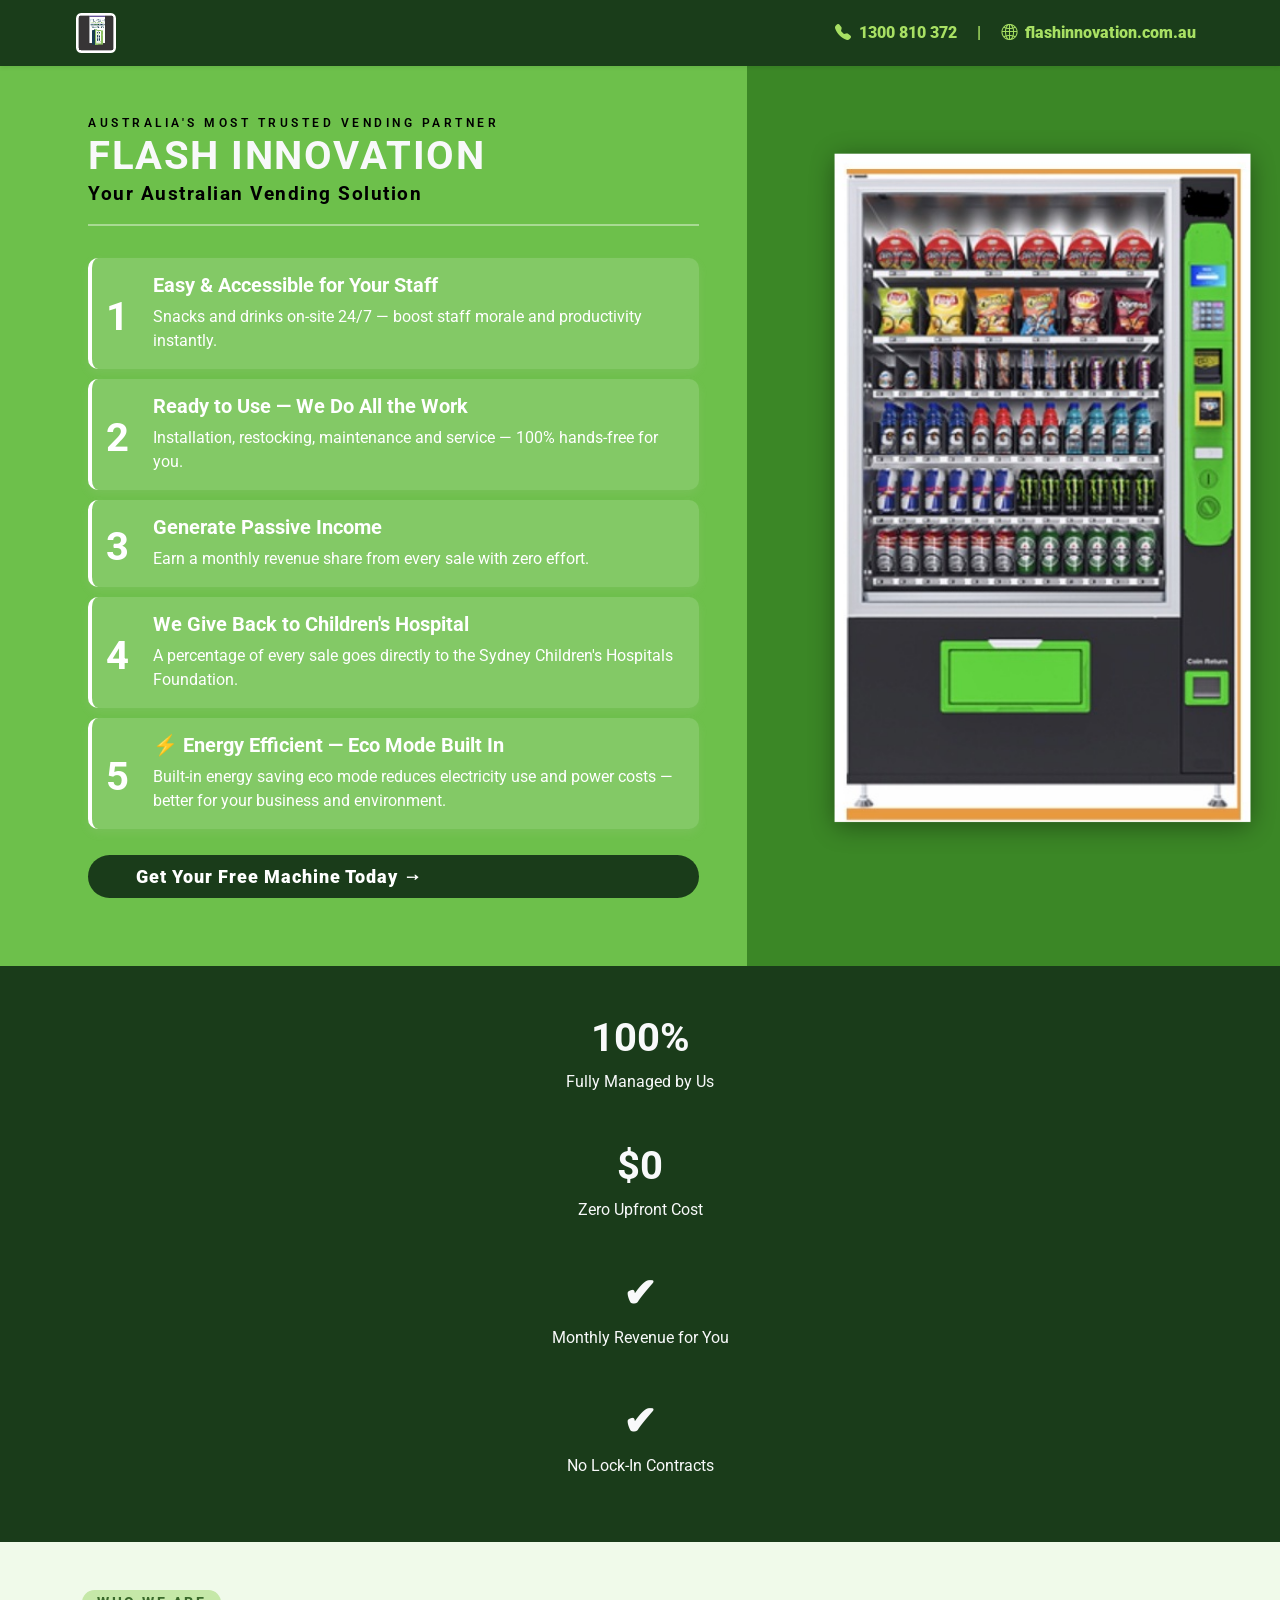
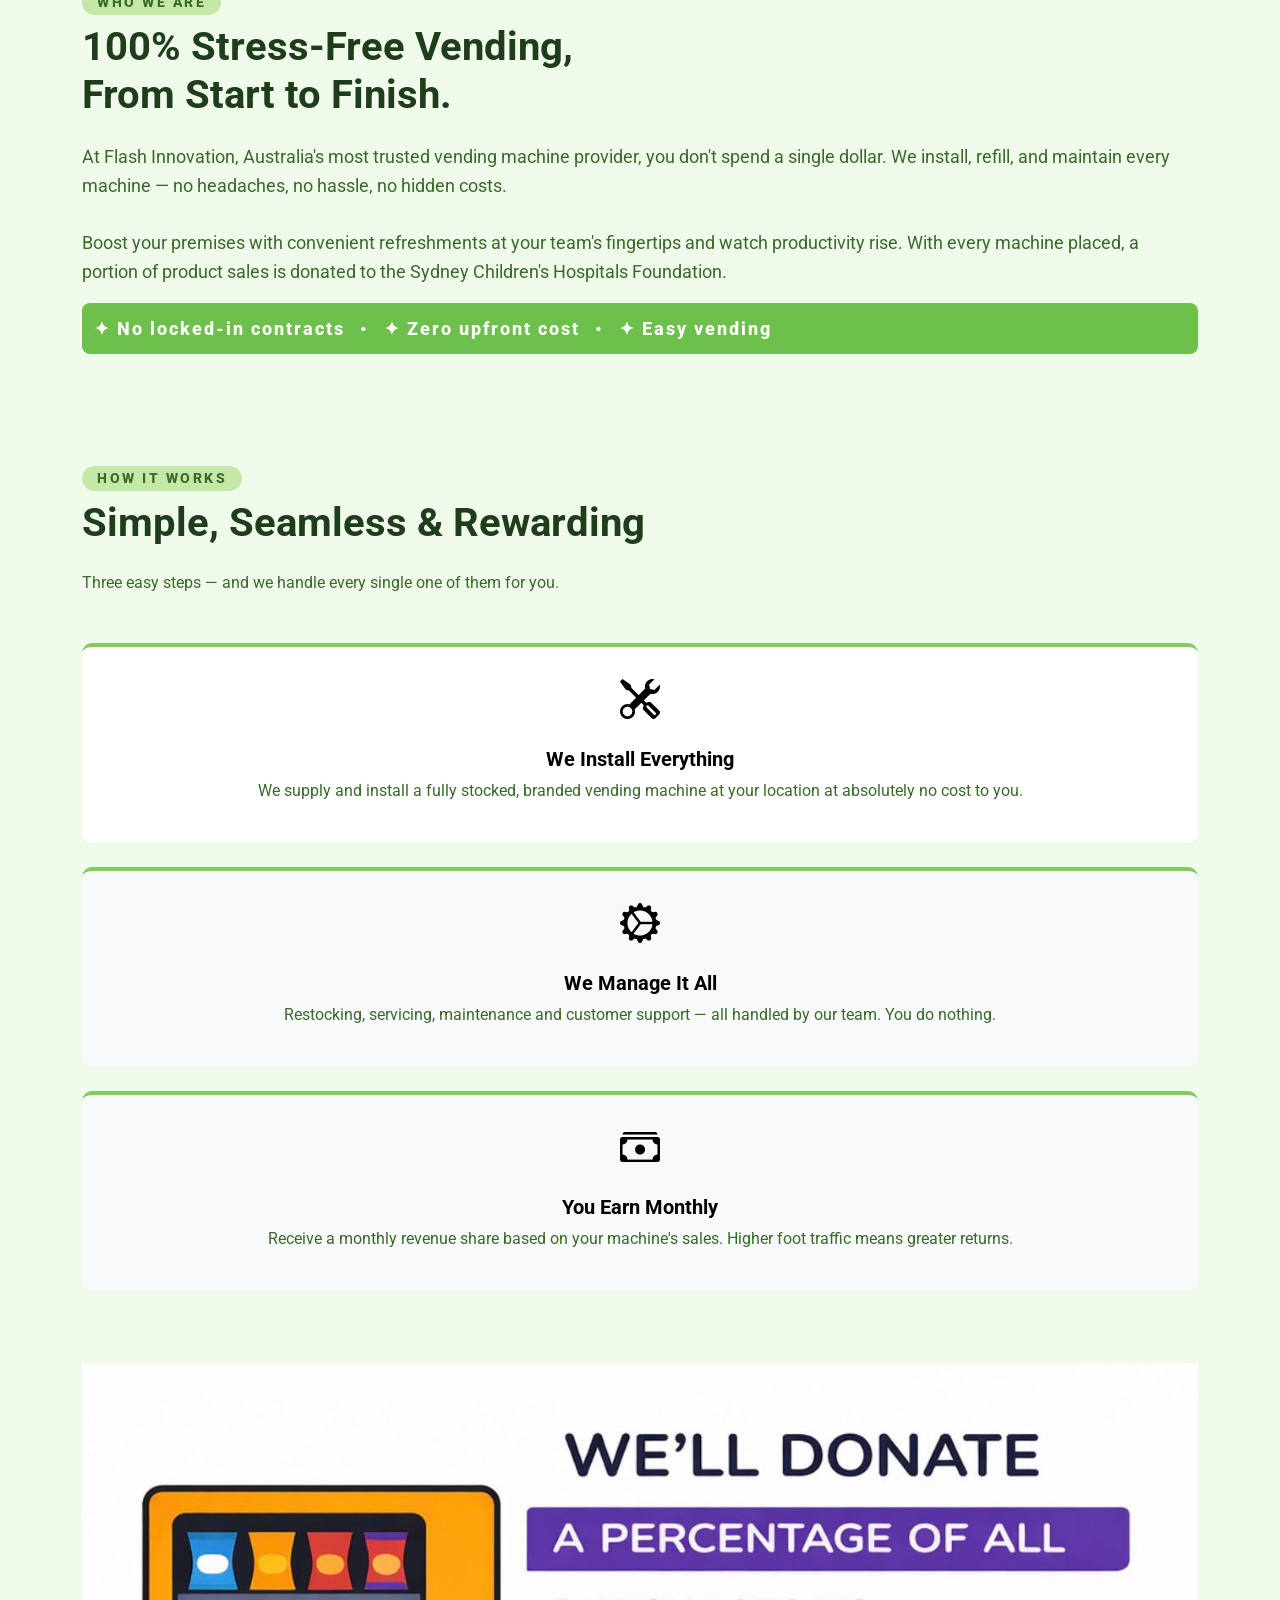
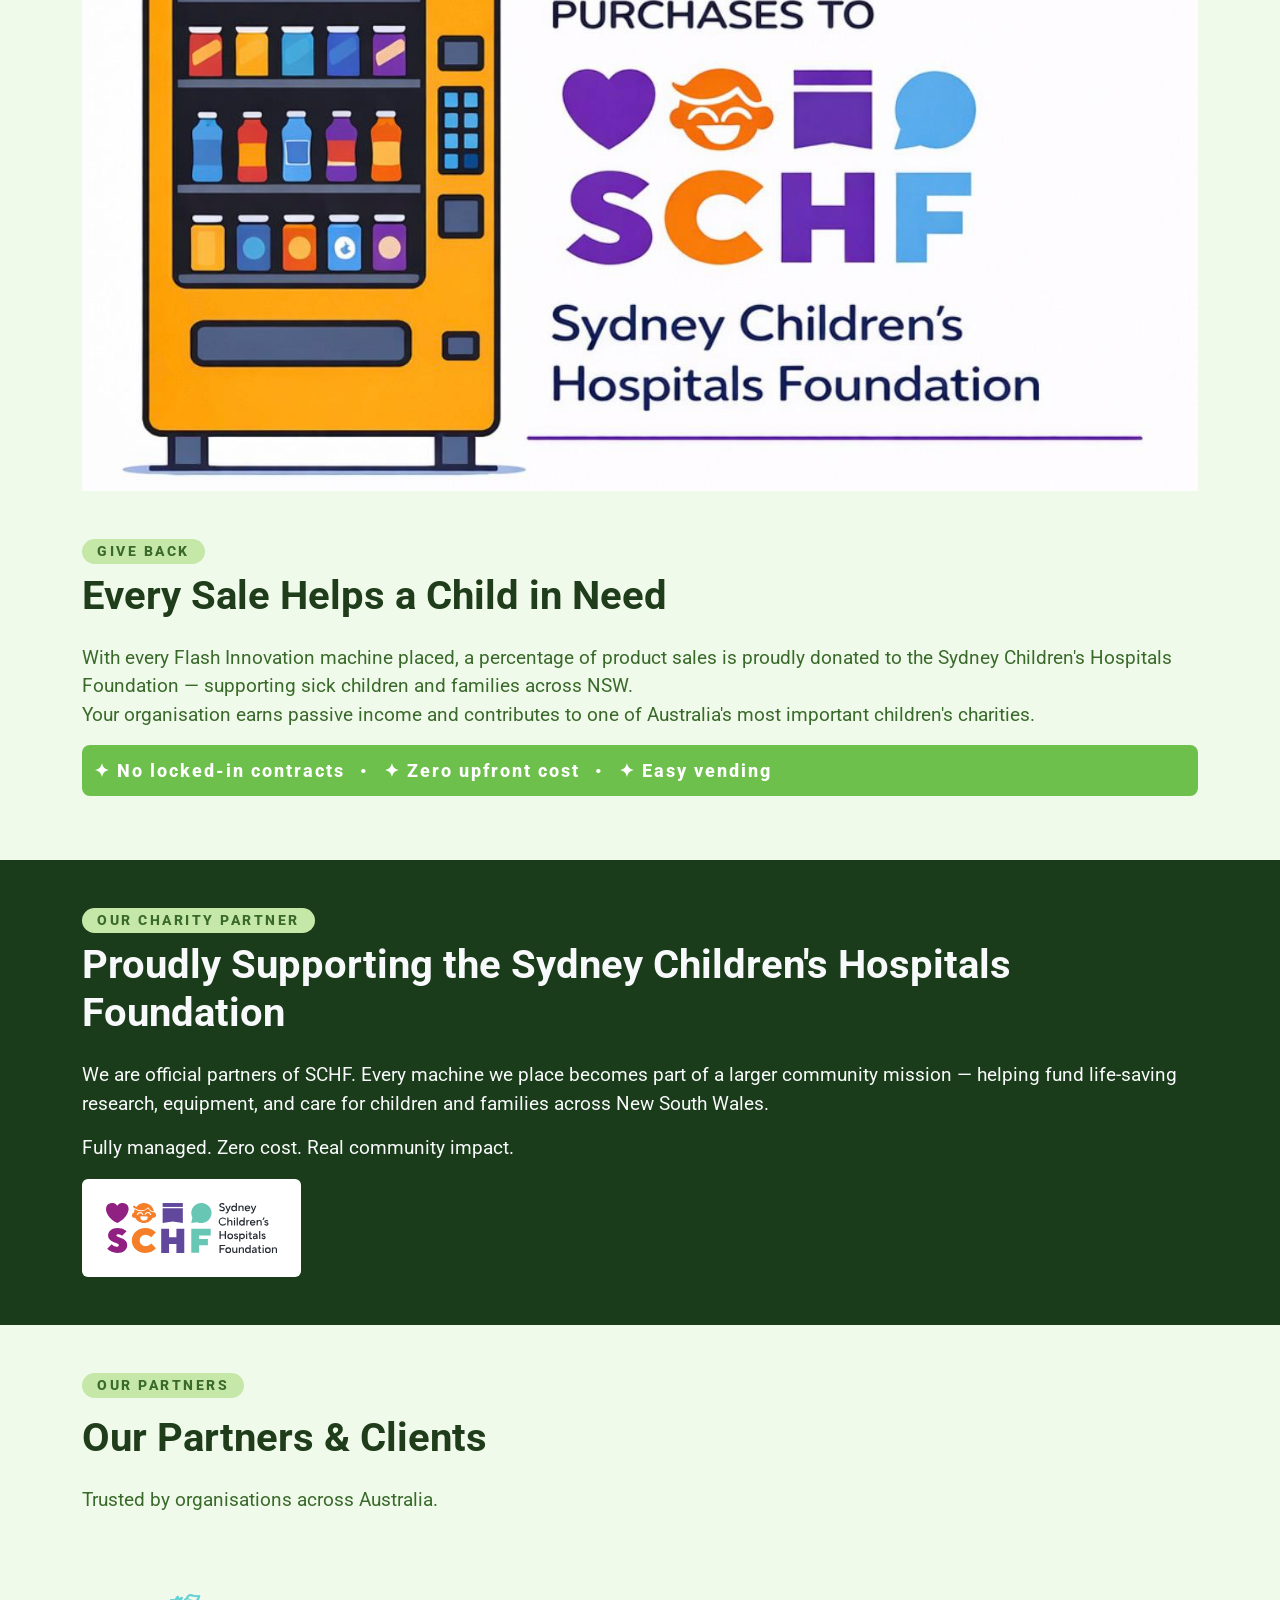
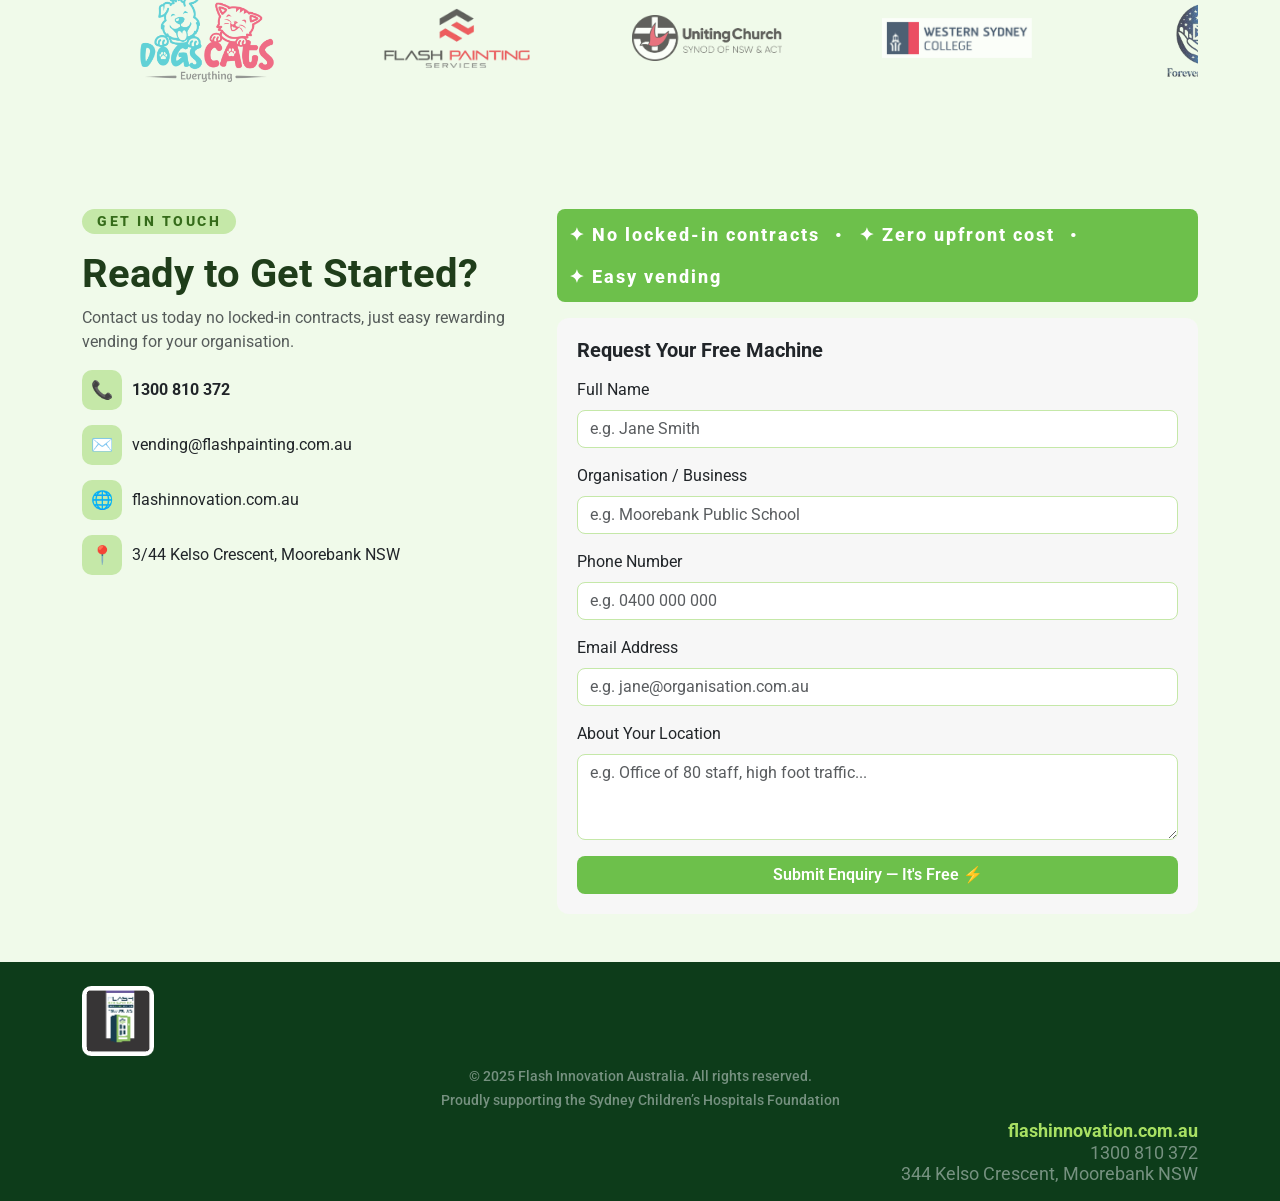
<file: index.html>
<!DOCTYPE html>
<html lang="en">
<head>
  <meta charset="UTF-8">
  <meta name="viewport" content="width=device-width, initial-scale=1.0">
  <title>Flash Innovation</title>
  <!-- Bootstrap 5 CSS -->
  <link href="https://cdn.jsdelivr.net/npm/bootstrap@5.3.0/dist/css/bootstrap.min.css" rel="stylesheet">
  <link href="https://cdn.jsdelivr.net/npm/bootstrap-icons@1.10.5/font/bootstrap-icons.css" rel="stylesheet">
  <link rel="stylesheet" href="style.css">
  <link rel="preconnect" href="https://fonts.googleapis.com">
  <link rel="icon" type="image/png" href="image33.png">
<link rel="preconnect" href="https://fonts.gstatic.com" crossorigin>
<link href="https://fonts.googleapis.com/css2?family=Montserrat+Alternates:ital,wght@0,100;0,200;0,300;0,400;0,500;0,600;0,700;0,800;0,900;1,100;1,200;1,300;1,400;1,500;1,600;1,700;1,800;1,900&family=Montserrat:ital,wght@0,100..900;1,100..900&family=Ramabhadra&family=Roboto:ital,wght@0,100..900;1,100..900&display=swap" rel="stylesheet">
</head>
<body>

  <!-- Navbar -->
  <nav class="navbar navbar-expand-lg navbar-dark  px-3  shadow-sm " style="background-color: #1a3d1a; ">
    <div class="container-fluid mx-5">
      <a class="navbar-brand d-flex align-items-center" href="#">
        <img src="image33.png" alt="Logo" width="40" height="40" class="me-2">
      </a>
      <button class="navbar-toggler" type="button" data-bs-toggle="collapse" data-bs-target="#navbarNav">
        <span class="navbar-toggler-icon"></span>
      </button>
     <div class="collapse navbar-collapse justify-content-end" id="navbarNav">
      <ul class="navbar-nav align-items-center">
        
        <!-- Phone -->
        <li class="nav-item me-1">
          <a class="nav-link d-flex align-items-center" href="tel:1300810372" style="color: #A8E063; font-weight: 1000;">
            <i class="bi bi-telephone-fill me-2"></i> 1300 810 372
          </a>
        </li>

         <li class="nav-item me-1">
           <a class="nav-link d-flex align-items-center"style="color: #A8E063; font-weight: 1000;">
             |
          </a>
        </li>


        <!-- Website / Email -->
        <li class="nav-item">
          <a class="nav-link d-flex align-items-center" href="https://flashinnovation.com.au" target="_blank" style="color: #A8E063; font-weight: 1000;">
            <i class="bi bi-globe2 me-2"></i> flashinnovation.com.au
          </a>
        </li>

      </ul>
    </div>
    </div>
  </nav>

  <!-- Hero Section -->
   <section class="hero-section text-lg-start py-0">
  <div class="container-fluid p-0">
    <div class="row align-items-center g-0">
      
      <!-- LEFT SIDE (GREEN) -->
      <div class="col-lg-7 mb-2 mb-lg-0 left-side">
        <div class="p-5">
          <p class="mb-0 text-black" style="font-size: 12px; font-weight: 600; letter-spacing: 3.5px;">AUSTRALIA'S MOST TRUSTED VENDING PARTNER</p>
          <h1 class="title text-light mb-0"style="font-size: 2.5rem; letter-spacing: 1.5px;" >FLASH INNOVATION</h1>
          <p class="mb-2 text-black fw-bold" style="font-size: 19px; font-weight: 1000; letter-spacing: 1.5px;">Your Australian Vending Solution</p>
          
          <hr class="pb-3" style="border: none; border-top: 2px solid #fff; width: 100%; margin: 15px 0; opacity: 0.4;">

          <!-- your cards stay same -->
               <div class="features mt-3">
            <div class="card">
              <div class="row align-items-center">
                <div class="col-1 text-end">
                  <h1 class="fs-1">1</h1>
                </div>
                <div class="align-left col-11">
                  <h5><b>Easy & Accessible for Your Staff</b></h5>
                  <p style="font-size: 16px; color: #fff;">Snacks and drinks on-site 24/7 — boost staff morale and productivity instantly.</p>
                </div>
              </div>              
            </div>

            <div class="card">
              <div class="row align-items-center">
                 <div class="col-1 text-end">
                  <h1 class="fs-1">2</h1>
                </div>
                <div class="col-11">
                  <h5><b>Ready to Use — We Do All the Work</b></h5>
                   <p style="font-size: 16px; color: #fff;">Installation, restocking, maintenance and service — 100% hands-free for you.</p>
                </div>
              </div>              
            </div>

             <div class="card">
              <div class="row align-items-center">
                <div class="col-1 text-end">
                  <h1 class="fs-1">3</h1>
                </div>
                <div class="col-11">
                  <h5><b>Generate Passive Income</b></h5>
                   <p style="font-size: 16px; color: #fff;">Earn a monthly revenue share from every sale with zero effort.</p>
                </div>
              </div>              
            </div>

            <div class="card">
              <div class="row align-items-center">
                <div class="col-1 text-end">
                  <h1 class="fs-1">4</h1>
                </div>
                <div class="col-11">
                  <h5><b>We Give Back to Children's Hospital</b></h5>
                   <p style="font-size: 16px; color: #fff;">A percentage of every sale goes directly to the Sydney Children's Hospitals Foundation.</p>
                </div>
              </div>              
            </div>
            <div class="card">
              <div class="row align-items-center">
                <div class="col-1 text-end">
                  <h1 class="fs-1">5</h1>
                </div>
                <div class="col-11">
                  <h5><b>⚡ Energy Efficient — Eco Mode Built In</b></h5>
                   <p style="font-size: 16px; color: #fff;">Built-in energy saving eco mode reduces electricity use and power costs — better for your business and environment.</p>
                </div>
              </div>              
            </div>      
          </div>

          <a href="#" style="background-color: #1A3C1A; font-weight: 1000; font-size: 18px; letter-spacing: 1px;" class="btn btn-primary mt-3 px-5 py-2 w-100 text-start rounded-pill">
            Get Your Free Machine Today →
          </a>
        </div>
      </div>

      <!-- RIGHT SIDE (WHITE) -->
      <div class="col-lg-5 mb-2 mb-lg-0 right-side text-center">
       
          <div class="vending-image">
            <img src="image14.png" class="img-fluid"  style="width: 100%; height: auto;" alt="Vending Machine">
          </div>
      
      </div>

    </div>
  </div>
</section>



  <!-- Stats Section -->
  <section class="stats-section">
    <div class="container">
      <div class="row text-center justify-content-center">
        <!-- <div class="col-md-3 col-6 stat text"> -->
        <div class="col-12 stat">
          <h2 class="text-light">100%</h2>
          <p class="text-light">Fully Managed by Us</p>
        </div>
        <!-- <div class="col-md-3 col-6 stat"> -->
          <div class="col-12 stat">
          <h2 class="text-light">$0</h2>
          <p class="text-light">Zero Upfront Cost</p>
        </div>
        <!-- <div class="col-md-3 col-6 stat"> -->
          <div class="col-12 stat">
          <h2 class="text-light">✔</h2>
          <p class="text-light">Monthly Revenue for You</p>
        </div>
        <div class="col-12 stat">
        <!-- <div class="col-md-3 col-6 stat"> -->
          <h2 class="text-light">✔</h2>
          <p class="text-light">No Lock-In Contracts</p>
        </div>
      </div>
    </div>
  </section>

    <!-- End Section -->
    <!-- start Section -->

    <section>
        <div class="container py-5">
         <div class="badge-custom mb-2">
            <p style="margin: 0;">WHO WE ARE</p>
       
          </div>
            <h1 class="title mb-4">
              100% Stress-Free Vending,<br>  From Start to Finish.
            </h1>
            <p style="font-size: 18px; line-height: 1.6;">
              At Flash Innovation, Australia's most trusted vending machine provider, you don't spend a single dollar. We install, refill, and maintain
              every machine — no headaches, no hassle, no hidden costs. <br> <br>
              Boost your premises with convenient refreshments at your team's fingertips and watch productivity rise. With every machine placed, a
              portion of product sales is donated to the Sydney Children's Hospitals Foundation.
            </p>
         
            <div class="highlight-bar mb-3 text-bold" style="display: flex; gap: 15px; flex-wrap: wrap; align-items: center;">
              <span>✦ No locked-in contracts</span>
              <span>•</span>
              <span>✦ Zero upfront cost</span>
              <span>•</span>
              <span>✦ Easy vending</span>
            </div>
            
        </div>
    </section>

    <section class="rewarding">
      <div class="container py-5">
        
        <!-- Badge -->
        <div class="badge-custom mb-2">
          <p class="mb-0">HOW IT WORKS</p>
        </div>

        <!-- Title -->
        <h1 class="title mb-4">Simple, Seamless & Rewarding</h1>
        <p class="mb-5">Three easy steps — and we handle every single one of them for you.</p>

        <div class="row justify-content-center">

          <!-- Step 1 -->
          <!-- <div class="col-md-4 mb-4"> -->
          <div class="col-12 mb-4">
            <div class="card h-100 text-center p-4" 
                style="background-color: #fff; color: #000; border: none; border-radius: 10px; border-top: #83c966 solid 4px;">
              <!-- Icon -->
              <i class="bi bi-tools fs-1 mb-3"></i>
              <h5 class="mb-2"><b>We Install Everything</b></h5>
              <p>We supply and install a fully stocked, branded vending machine at your location at absolutely no cost to you.</p>
            </div>           
          </div>

          <!-- Step 2 -->
          <!-- <div class="col-md-4 mb-4"> -->
               <div class="col-12 mb-4">
            <div class="card h-100 text-center p-4" 
                style="background-color: #f8f9fa; color: #000; border: none; border-radius: 10px; border-top: #83c966 solid 4px;">
              <i class="bi bi-gear-wide-connected fs-1 mb-3"></i>           
              <h5 class="mb-2"><b>We Manage It All</b></h5>
              <p>Restocking, servicing, maintenance and customer support — all handled by our team. You do nothing.</p>
            </div>           
          </div>

          <!-- Step 3 -->
          <!-- <div class="col-md-4 mb-4"> -->
               <div class="col-12 mb-4">
            <div class="card h-100 text-center p-4" 
                style="background-color: #f8f9fa; color: #000; border: none; border-radius: 10px; border-top: #83c966 solid 4px;">
              <i class="bi bi-cash-stack fs-1 mb-3"></i>
              <h5 class="mb-2"><b>You Earn Monthly</b></h5>
              <p>Receive a monthly revenue share based on your machine's sales. Higher foot traffic means greater returns.</p>
            </div>           
          </div>

        </div>
      </div>
    </section>
 

<section class="hero-image container py-0">
  <img src="discount.jpeg" alt="Discount Banner" class="img-fluid w-100" style="height: auto; object-fit: cover;">
</section>


        <!-- start Section -->

    <section>
        <div class="container py-5">
         <div class="badge-custom mb-2">
            <p style="margin: 0; ">GIVE BACK</p>
       
          </div>
            <h1 class="title mb-4">
              Every Sale Helps a Child in Need
            </h1>
            <p style="font-size: 19px;">
              With every Flash Innovation machine placed, a percentage of product sales is proudly donated to the Sydney Children's Hospitals
              Foundation — supporting sick children and families across NSW. <Br>
              Your organisation earns passive income and contributes to one of Australia's most important children's charities.
            </p>
         
         <div class="highlight-bar mb-3 text-bold" style="display: flex; gap: 15px; flex-wrap: wrap; align-items: center;">
          <span>✦ No locked-in contracts</span>
          <span>•</span>
          <span>✦ Zero upfront cost</span>
          <span>•</span>
          <span>✦ Easy vending</span>
        </div>

            
        </div>
    </section>

            <!-- start Section -->

    <section style="background-color: #1A3C1A;">
        <div class="container py-5">
         <div class="badge-custom mb-2">
            <p style="margin: 0;">OUR CHARITY PARTNER</p>
       
          </div>
            <h1 class="title mb-4 text-light">
             Proudly Supporting the Sydney Children's Hospitals Foundation
            </h1>
            <p class="text-light" style="font-size: 19px;">
           We are official partners of SCHF. Every machine we place becomes part of a larger community mission — helping fund life-saving research, equipment, and care for children and families across New South Wales.
            </p>
            <p class="text-light" style="font-size: 19px;">
              Fully managed. Zero cost. Real community impact.
            </p>
            <div>
               <img class="bg-white p-4 rounded" src="k25lb6zy58g0g.svg" alt="Sydney Children's Hospitals Foundation">
            </div>

           

            
        </div>
    </section>


        <!-- start Section -->

<section>
  <div class="container py-5">

    <div>
      <div class="badge-custom">
        <p style="margin: 0;">OUR PARTNERS</p>
      </div>
      <h1 class="title mt-3 mb-4">Our Partners & Clients</h1>
      <p style="font-size: 19px;">Trusted by organisations across Australia.</p>
    </div>
   

    <!-- Clients Slider -->
    <div class="client-slider mt-5">
      <div class="slide-track">

        <!-- Client 1 -->
        <div class="slide">
          <img src="Dogs-Cats-Everything-Logo.png" alt="">
        </div>

        <!-- Client 2 -->
        <div class="slide">
          <img src="images.png" alt="">
        </div>

        <!-- Client 3 -->
        <div class="slide">
          <img src="synod-logo.62e58ea5.png" alt="Client 3">
        </div>

        <!-- Client 4 -->
        <div class="slide">
          <img src="logo-(1).png" alt="Client 4">
        </div>

        <!-- Client 5 -->
        <div class="slide">
          <img src="foreverMessage_logo.png" alt="Client 5">
        </div>

        <!-- Repeat for smooth loop -->
        <div class="slide">
          <img src="Dogs-Cats-Everything-Logo.png" alt="Client 1">
        </div>
        <div class="slide">
          <img src="images.png" alt="Client 2">
        </div>
        <div class="slide">
          <img src="synod-logo.62e58ea5.png" alt="Client 3">
        </div>
        <div class="slide">
          <img src="logo-(1).png" alt="Client 4">
        </div>
        <div class="slide">
          <img src="foreverMessage_logo.png" alt="Client 5">
        </div>

      </div>
    </div>

  </div>
</section>

<section class="py-5">
  <div class="container">
    <div class="row g-4">

      <!-- LEFT SIDE -->
      <div class="col-lg-5">

        <span class="badge-custom">GET IN TOUCH</span>

        <h1 class="title mt-3">Ready to Get Started?</h1>

        <p class="text-muted">
          Contact us today  no locked-in contracts, just easy rewarding vending for your organisation.
        </p>

        <div class="info-box">
          <div class="icon-box">📞</div>
          <div><strong>1300 810 372</strong></div>
        </div>

        <div class="info-box">
          <div class="icon-box">✉️</div>
          <div>vending@flashpainting.com.au</div>
        </div>

        <div class="info-box">
          <div class="icon-box">🌐</div>
          <div>flashinnovation.com.au</div>
        </div>

        <div class="info-box">
          <div class="icon-box">📍</div>
          <div>3/44 Kelso Crescent, Moorebank NSW</div>
        </div>

      </div>

      <!-- RIGHT SIDE -->
      <div class="col-lg-7">

       <div class="highlight-bar mb-3 text-bold" style="display: flex; gap: 15px; flex-wrap: wrap; align-items: center;">
          <span>✦ No locked-in contracts</span>
          <span>•</span>
          <span>✦ Zero upfront cost</span>
          <span>•</span>
          <span>✦ Easy vending</span>
        </div>

        <div class="form-card">

          <h5 class="mb-3 fw-bold">Request Your Free Machine</h5>

          <form>
            <div class="mb-3">
              <label class="form-label">Full Name</label>
              <input type="text" class="form-control" placeholder="e.g. Jane Smith">
            </div>

            <div class="mb-3">
              <label class="form-label">Organisation / Business</label>
              <input type="text" class="form-control" placeholder="e.g. Moorebank Public School">
            </div>

            <div class="mb-3">
              <label class="form-label">Phone Number</label>
              <input type="text" class="form-control" placeholder="e.g. 0400 000 000">
            </div>

            <div class="mb-3">
              <label class="form-label">Email Address</label>
              <input type="email" class="form-control" placeholder="e.g. jane@organisation.com.au">
            </div>

            <div class="mb-3">
              <label class="form-label">About Your Location</label>
              <textarea class="form-control" rows="3" placeholder="e.g. Office of 80 staff, high foot traffic..."></textarea>
            </div>

            <button type="submit" class="btn btn-custom w-100">
              Submit Enquiry — It's Free ⚡
            </button>

          </form>

        </div>

      </div>

    </div>
  </div>
</section>

<!-- Bootstrap 5 Footer -->
<footer class="bg-success text-white py-3" style="background-color:#0D3C1A !important;">
    <div class="container">
       
            
            <!-- Left: Logo -->
            <div class="col-md-2 my-2 mb-md-0">
                <img src="image33.png" alt="Logo" class="img-fluid" style="max-height:70px;">
            </div>

            <!-- Center: Text -->
            <div class="col-md-6 mb-2 mb-md-0 text-center w-100  mt-2" style=" font-size: 16px; font-weight: 500; color: #769180;">
                <small>
                    © 2025 Flash Innovation Australia. All rights reserved.<br>
                    Proudly supporting the Sydney Children’s Hospitals Foundation
                </small>
            </div>

            <!-- Right: Contact Info -->
           <div class="col-md-4 text-md-end text-end w-100 mt-2" style="line-height: 1.2; color: #769180;">
              <small style="margin: 0; font-size: 18px;">
                <strong style="color: #A8E063;">flashinnovation.com.au</strong><br>
                1300 810 372<br>
                344 Kelso Crescent, Moorebank NSW
              </small>
            </div>
    </div>
</footer>

<style>
.client-slider {
  overflow: hidden;
  position: relative;
  width: 100%;
}

.slide-track {
  display: flex;
  width: calc(250px * 10);
  animation: scroll 20s linear infinite;
}

.slide {
  width: 250px;
  display: flex;
  align-items: center;
  justify-content: center;
}

.slide img {
  width: 150px;
  opacity: 0.7;
  transition: transform 0.1s ease, opacity 0.1s ease;
}

/* Hover Effect */
.slide img:hover {
  transform: scale(1.1);
  opacity: 1;
}

/* Animation */
@keyframes scroll {
  0% {
    transform: translateX(0);
  }
  100% {
    transform: translateX(-50%);
  }
}
</style>

  <!-- Bootstrap 5 JS -->
  <script src="https://cdn.jsdelivr.net/npm/bootstrap@5.3.0/dist/js/bootstrap.bundle.min.js"></script>
</body>
</html>
</file>
<file: style.css>
@import url('https://fonts.googleapis.com/css2?family=Montserrat+Alternates:ital,wght@0,100;0,200;0,300;0,400;0,500;0,600;0,700;0,800;0,900;1,100;1,200;1,300;1,400;1,500;1,600;1,700;1,800;1,900&family=Montserrat:ital,wght@0,100..900;1,100..900&family=Roboto:ital,wght@0,100..900;1,100..900&family=Trispace:wght@100..800&display=swap');
    *{
    font-family: "Roboto", sans-serif;
  font-optical-sizing: auto;
    }
    body {
      background-color: #F0FAEA;
       font-family: "Roboto", sans-serif;
  font-optical-sizing: auto;
    }

      .large-heading {
      font-size: 3rem; /* You can adjust the size */
    }

    /* Hero Section */
    .hero-section {
      background-color: #6DC04B;
      color: #fff;
      
    }


    .hero-section h1 {
      font-weight: 700;
      font-size: 3rem;
    }
    .hero-section p {
      font-size: 1.1rem;
    }
    .hero-section .btn-primary {
      background-color: #1b1b1b;
      border: none;
      padding: 12px 30px;
      font-weight: 500;
      transition: background-color 0.3s ease;
    }
    .hero-section .btn-primary:hover {
      background-color: #333;
    }

    /* Features Cards */
    .features .card {
      background-color: #83c966; /* light green */
      color: #fff; /* white text */
      border: none;
      border-radius: 10px;
      border-left: #fff solid 4px ;
      padding: 15px 10px 0 10px;
      margin-bottom: 10px;
      box-shadow: 0 4px 10px rgba(212, 203, 203, 0.1);
      transition: transform 0.3s ease, box-shadow 0.3s ease;
    }

     p{
      color: #3A6A2B;
     }
     h2{
      color: #1A3C1A;
     }
    .left-side {
      background-color: #6dc04b; /* green */
      padding: 0px 0px 0px 40px;
      height: 100vh;
    }

    .right-side {
      background-color: #3B8726;
            height: 100vh;
    }


    /* .features .card:hover {
      transform: translateY(-5px);
      box-shadow: 0 8px 20px rgba(0,0,0,0.15);
    } */

    /* Vending Image */
    .vending-image img {
      width: 100%;
      max-height: 95vh;
      object-fit: contain;
    }

    /* Stats Section */
    .stats-section {
      background-color: #1A3C1A;
      color: #A8E063;
      padding: 2rem 0;
      text-align: center;
    }
    .stats-section h2 {
      font-weight: 700;
      font-size: 2.5rem;
      margin-bottom: 0.5rem;
    }
    .stats-section .stat {
      margin: 1rem 0;
    }

    @media (max-width: 992px) {
      .hero-section h1 {
        font-size: 2.5rem;
      }
    }
    @media (max-width: 576px) {
      .hero-section {
        padding: 4rem 1rem;
      }
    }



    /* contact use */



    .badge-custom {
      background-color: #c5e8a8;
      color: #356b1a;
      font-weight: 800;
      border-radius: 20px;
      padding: 2px 15px;
      display: inline-block;
      font-size: 14px;
      letter-spacing: 2.5px;
    }

    .title {
      color: #1f3d1a;
      font-weight: 700;
    }

    .info-box {
      display: flex;
      align-items: center;
      margin-bottom: 15px;
    }

    .icon-box {
      width: 40px;
      height: 40px;
      background: #c5e8a8;
      border-radius: 10px;
      display: flex;
      align-items: center;
      justify-content: center;
      margin-right: 10px;
      font-size: 18px;
    }

    .highlight-bar {
      background-color: #6dc04b;
      color: white;
      padding: 12px;
      border-radius: 8px;
      font-size: 18px;
      font-weight: 800;
      letter-spacing: 2px;
      
    }

    .form-card {
      background: #f7f7f7;
      border-radius: 12px;
      padding: 20px;
    }

    .form-control {
      border-radius: 8px;
      border: 1px solid #c5e8a8;
    }

    .btn-custom {
      background-color: #6dc04b;
      color: white;
      border-radius: 8px;
      font-weight: 600;
    }

    .btn-custom:hover {
      background-color: #5aad3f;
    }
</file>
